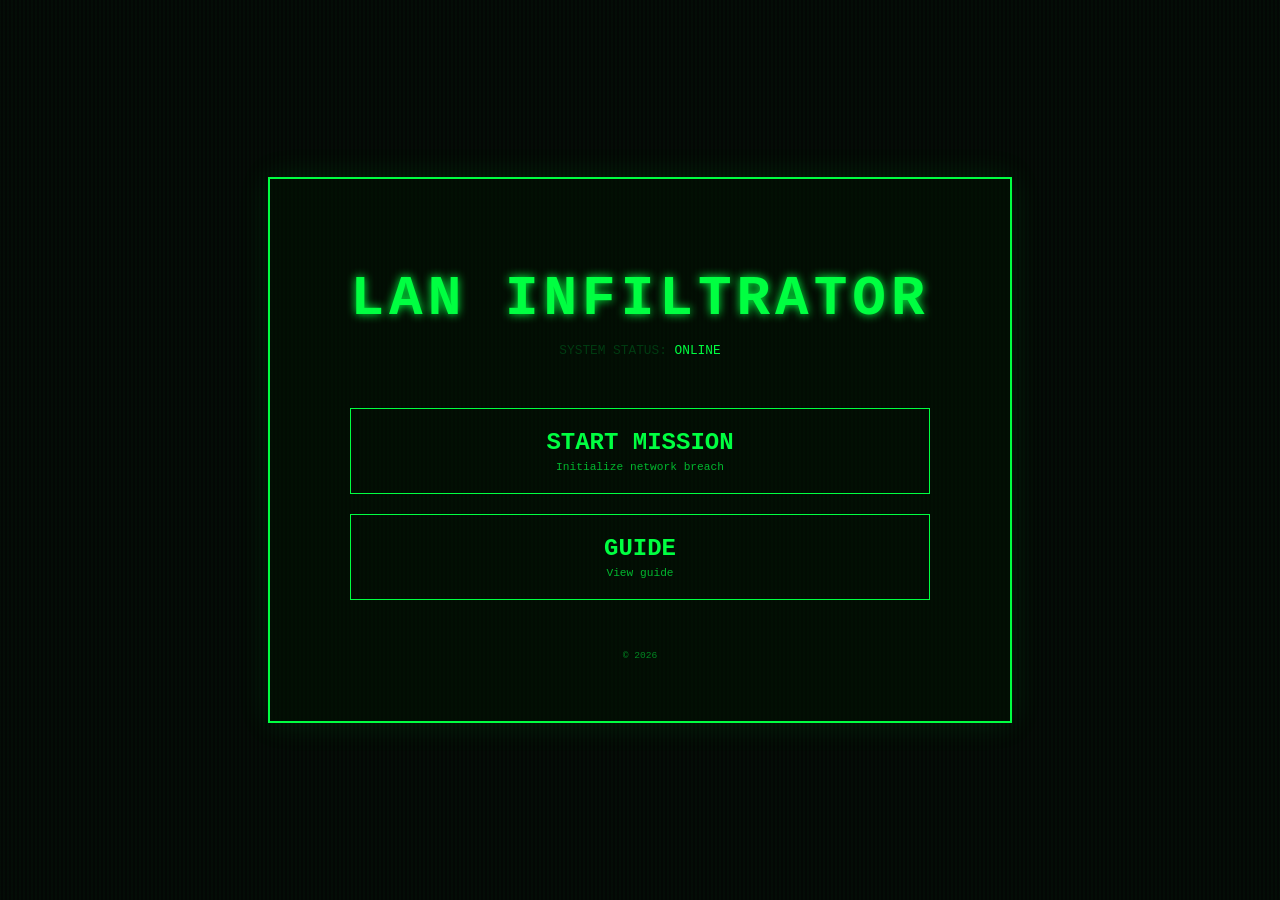
<file: index.html>
<!DOCTYPE html>
<html lang="cs">
<head>
    <meta charset="UTF-8">
    <meta name="viewport" content="width=device-width, initial-scale=1.0">
    <title>LAN Infiltrator | HQ</title>
    <link rel="stylesheet" href="style-mainpage.css">
</head>
<body>
    <div class="background-effects"></div>
    
    <div class="main-container">
        <header>
            <h1 class="glitch-text" data-text="LAN INFILTRATOR">LAN INFILTRATOR</h1>
            <p class="status-line">SYSTEM STATUS: <span class="online">ONLINE</span></p>
        </header>

        <nav class="menu-nav">
            <a href="game/game.html" class="menu-btn">
                <span class="btn-text">START MISSION</span>
                <span class="btn-sub">Initialize network breach</span>
            </a>
            
            <a href="guide/guide.html" class="menu-btn">
                <span class="btn-text">GUIDE</span>
                <span class="btn-sub">View guide</span>
            </a>
        </nav>

        <footer>
            <p class="copyright">© 2026</p>
        </footer>
    </div>
</body>
</html>
</file>
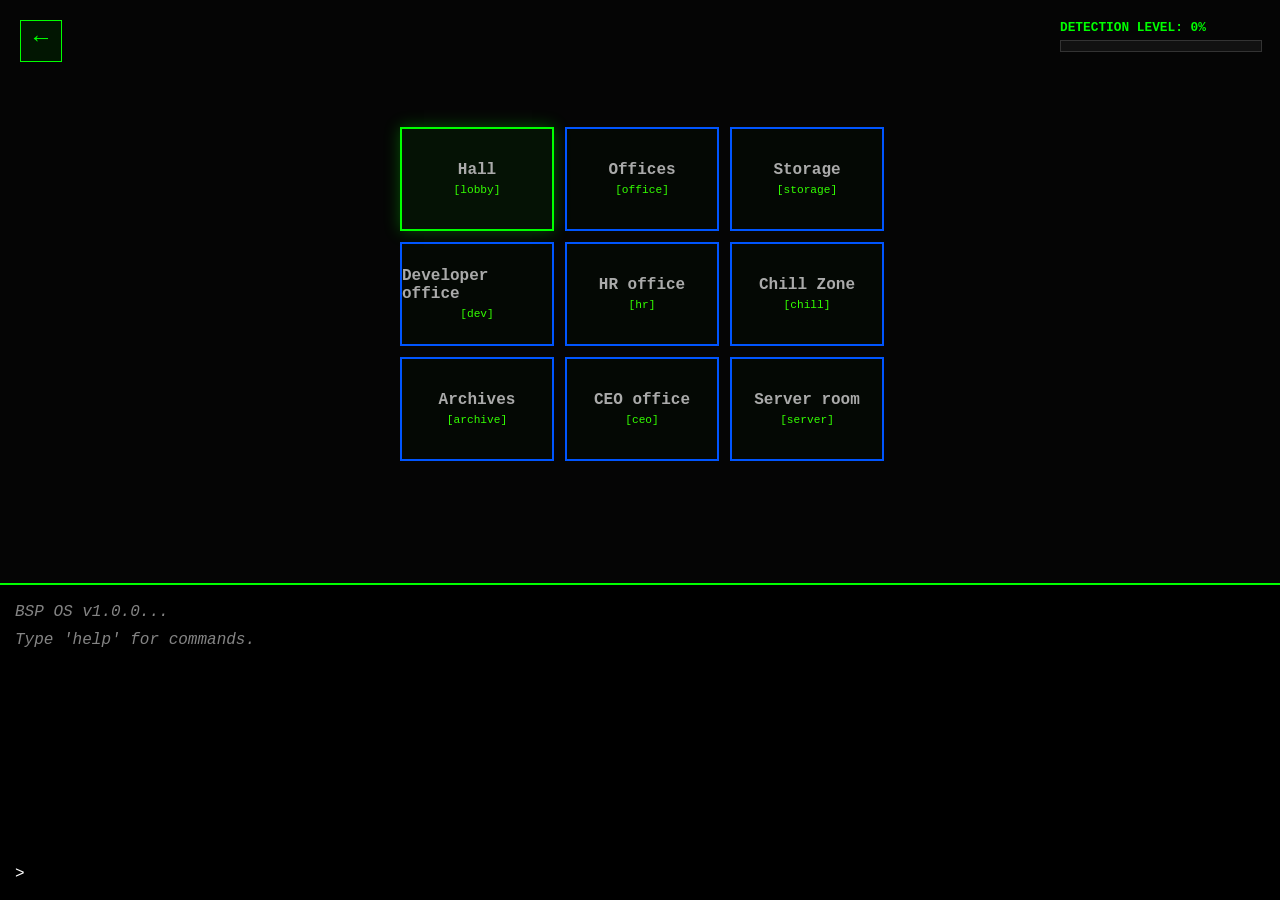
<file: game/game.html>
<!DOCTYPE html>
<html lang="cs">

<head>
    <meta charset="UTF-8">
    <meta name="viewport" content="width=device-width, initial-scale=1.0">
    <title>LAN Infiltrator game</title>
    <link rel="stylesheet" href="style.css">
</head>

<body>
    <div id="game-viewport">
        <a href="../index.html" id="back-to-menu" title="Return to Main Menu">
            <span class="arrow">←</span>
        </a>

        <div id="detection-wrapper">
            DETECTION LEVEL: <span id="trace-value">0</span>%
            <div id="trace-container">
                <div id="trace-bar"></div>
            </div>
        </div>

        <div id="building-map"></div>
    </div>

    <div id="console-container">
        <div id="output">
            <div class="entry system-text">BSP OS v1.0.0...</div>
            <div class="entry system-text">Type 'help' for commands.</div>
        </div>
        <div id="input-line">
            <span id="prompt">></span>
            <input type="text" id="cli-input" spellcheck="false" autocomplete="off" autofocus>
        </div>
    </div>

    <script src="script.js"></script>
</body>

</html>
</file>
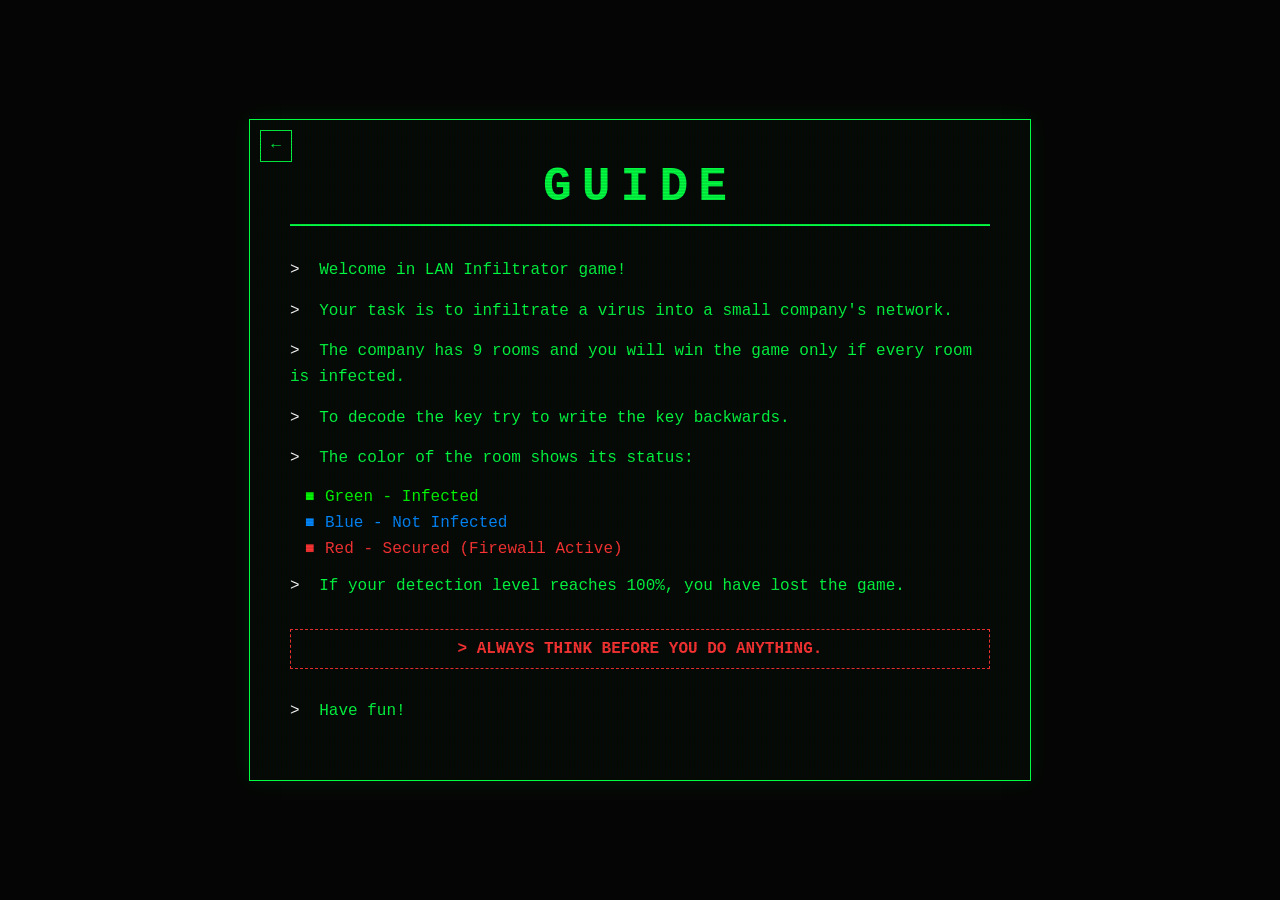
<file: guide/guide.html>
<!DOCTYPE html>
<html lang="en">
<head>
    <meta charset="UTF-8">
    <meta name="viewport" content="width=device-width, initial-scale=1.0">
    <title>Document</title>
    <link rel="stylesheet" href="style-guide.css">
</head>
<body>
    <div class="guide-container">
        <a href="../index.html" id="back-to-menu" title="Return to Main Menu">
            <span class="arrow">←</span>
        </a>
        <h1>GUIDE</h1>
        <div class="content">
            <p class="line"><span>></span> Welcome in LAN Infiltrator game!</p>
            <p class="line"><span>></span> Your task is to infiltrate a virus into a small company's network.</p>
            <p class="line"><span>></span> The company has 9 rooms and you will win the game only if every room is infected.</p>
            <p class="line"><span>></span> To decode the key try to write the key backwards.</p>
            
            <div class="status-legend">
                <p class="line"><span>></span> The color of the room shows its status:</p>
                <ul>
                    <li class="green">Green - Infected</li>
                    <li class="blue">Blue - Not Infected</li>
                    <li class="red">Red - Secured (Firewall Active)</li>
                </ul>
            </div>

            <p class="line"><span>></span> If your detection level reaches 100%, you have lost the game.</p>
            <p class="important">> ALWAYS THINK BEFORE YOU DO ANYTHING.</p>
            <p class="line"><span>></span> Have fun!</p>
        </div>
    </div>
</body>
</html>
</file>
<file: style-mainpage.css>
:root {
    --neon-green: #00ff41;
    --dark-green: #003b11;
    --bg-black: #050505;
}

body {
    margin: 0;
    padding: 0;
    background-color: var(--bg-black);
    color: var(--neon-green);
    font-family: 'Consolas', 'Courier New', monospace;
    height: 100vh;
    display: flex;
    justify-content: center;
    align-items: center;
    overflow: hidden;
}

/* Jemné pruhy přes celou obrazovku */
.background-effects {
    position: fixed;
    top: 0; left: 0; width: 100%; height: 100%;
    background: linear-gradient(rgba(18, 16, 16, 0) 50%, rgba(0, 0, 0, 0.1) 50%), 
                linear-gradient(90deg, rgba(0, 255, 65, 0.05), rgba(0, 0, 0, 0), rgba(0, 255, 65, 0.05));
    background-size: 100% 4px, 4px 100%;
    pointer-events: none;
}

.main-container {
    text-align: center;
    z-index: 10;
    border: 2px solid var(--neon-green);
    padding: 50px 80px;
    background: rgba(0, 20, 0, 0.4);
    box-shadow: 0 0 30px rgba(0, 255, 65, 0.1);
}

h1 {
    font-size: 3.5rem;
    margin-bottom: 5px;
    letter-spacing: 5px;
    text-shadow: 0 0 10px var(--neon-green);
}

.status-line {
    font-size: 0.8rem;
    margin-bottom: 50px;
    color: var(--dark-green);
}

.online {
    color: var(--neon-green);
    animation: blink 1s infinite;
}

@keyframes blink {
    50% { opacity: 0; }
}

/* Styl tlačítek (odkazů) */
.menu-nav {
    display: flex;
    flex-direction: column;
    gap: 20px;
}

.menu-btn {
    display: block;
    text-decoration: none;
    color: var(--neon-green);
    border: 1px solid var(--neon-green);
    padding: 20px 40px;
    position: relative;
    transition: all 0.3s;
    background: transparent;
}

.menu-btn:hover {
    background: var(--neon-green);
    color: black;
    box-shadow: 0 0 10px var(--neon-green);
    transform: scale(1.05);
}

.btn-text {
    display: block;
    font-size: 1.5rem;
    font-weight: bold;
}

.btn-sub {
    display: block;
    font-size: 0.7rem;
    margin-top: 5px;
    opacity: 0.7;
}

.copyright {
    margin-top: 50px;
    font-size: 0.6rem;
    opacity: 0.5;
}
</file>
<file: game/style.css>
/* Základní nastavení */
body,
html {
    margin: 0;
    padding: 0;
    height: 100%;
    background-color: #000;
    color: #0f0;
    font-family: 'Consolas', 'Courier New', monospace;
    display: flex;
    flex-direction: column;
    overflow: hidden;
}

#back-to-menu {
    position: absolute;
    top: 20px;
    left: 20px;
    width: 40px;
    height: 40px;
    border: 1px solid #0f0;
    background: rgba(0, 40, 0, 0.5);
    color: #0f0;
    text-decoration: none;
    display: flex;
    align-items: center;
    justify-content: center;
    font-size: 1.5rem;
    z-index: 100;
    /* Aby bylo vždy nad mapou */
    transition: all 0.3s ease;
    cursor: pointer;
}

#back-to-menu:hover {
    background: #0f0;
    color: #000;
    box-shadow: 0 0 15px #0f0;
    transform: scale(1.1);
}

.arrow {
    line-height: 0;
    margin-top: -4px;
    /* Jemné doladění pozice šipky */
}

/* Horní hrací plocha */
#game-viewport {
    flex-grow: 1;
    border-bottom: 2px solid #0f0;
    display: flex;
    flex-direction: column;
    /* Prvky uvnitř budou pod sebou */
    align-items: center;
    /* Vycentruje vodorovně */
    justify-content: center;
    /* Vycentruje svisle */
    background-color: #050505;
    position: relative;
    padding: 20px;
    /* Trocha místa kolem */
}

/* --- MŘÍŽKA BUDOVY --- */
#building-map {
    display: grid;
    grid-template-columns: repeat(3, 150px);
    /* 3 sloupce */
    grid-template-rows: repeat(3, 100px);
    /* 3 řádky */
    grid-gap: 15px;
    padding: 20px;
}

.room {
    width: 150px;
    height: 100px;
    border: 2px solid #222;
    display: flex;
    flex-direction: column;
    align-items: center;
    justify-content: center;
    transition: all 0.4s ease;
    background: rgba(0, 20, 0, 0.2);
}

.room-name {
    font-weight: bold;
    margin-bottom: 5px;
    color: #aaa;
}

.room-id {
    font-size: 0.7rem;
    color: #33ff00;
}

/* Stavy místností */
.room.secured {
    border-color: #0055ff;
    color: #0055ff;
}

.room.locked {
    border-color: #550000;
    color: #550000;
}

.room.infected {
    border-color: #0f0;
    color: #0f0;
    box-shadow: 0 0 15px rgba(0, 255, 0, 0.3);
    background: rgba(0, 255, 0, 0.05);
}

/* ---------------------- */

/* Spodní konzole */
#console-container {
    height: 35%;
    min-height: 150px;
    display: flex;
    flex-direction: column;
    background-color: #000;
    padding: 15px;
    box-sizing: border-box;
}

#output {
    flex-grow: 1;
    overflow-y: auto;
    margin-bottom: 10px;
    line-height: 1.5;
}

#input-line {
    display: flex;
    align-items: center;
}

#prompt {
    color: #fff;
    margin-right: 10px;
    user-select: none;
}

#cli-input {
    flex-grow: 1;
    background: transparent;
    border: none;
    color: #0f0;
    font-family: inherit;
    font-size: 1.1rem;
    outline: none;
}

#detection-wrapper {
    position: absolute;
    /* Toto je klíčové */
    top: 20px;
    right: 20px;
    width: 200px;
    font-size: 0.8rem;
    font-weight: bold;
    color: #0f0;
    z-index: 10;
}

#trace-container {
    width: 100%;
    height: 10px;
    background: #111;
    border: 1px solid #333;
    margin-top: 5px;
}

#trace-bar {
    width: 0%;
    height: 100%;
    background: #0f0;
    transition: width 0.5s, background 0.5s;
}

.entry {
    margin-bottom: 4px;
}

.command-text {
    color: #fff;
    font-weight: bold;
}

.system-text {
    color: #848484;
    font-style: italic;
}

.error-text {
    color: rgb(255, 0, 0);
    font-style: italic;
}

.gain-text {
    color: #0f0;
    font-weight: bold;
}

#output::-webkit-scrollbar {
    width: 6px;
}

#output::-webkit-scrollbar-thumb {
    background: #222;
}
</file>
<file: guide/style-guide.css>
:root {
    --neon-green: #00ff41;
    --bg-black: #050505;
    --term-font: 'Consolas', 'Courier New', monospace;
}

body {
    margin: 0;
    padding: 0;
    background-color: var(--bg-black);
    color: var(--neon-green);
    font-family: var(--term-font);
    display: flex;
    justify-content: center;
    align-items: center;
    min-height: 100vh;
    overflow-x: hidden;
}

/* Kontejner návodu */
.guide-container {
    width: 90%;
    max-width: 700px;
    border: 1px solid var(--neon-green);
    padding: 40px;
    background: rgba(0, 20, 0, 0.2);
    box-shadow: 0 0 20px rgba(0, 255, 65, 0.1);
    position: relative;
}

/* Nadpis */
h1 {
    text-align: center;
    font-size: 3rem;
    letter-spacing: 10px;
    border-bottom: 2px solid var(--neon-green);
    padding-bottom: 10px;
    margin-top: 0;
}

/* Tlačítko zpět (stejné jako ve hře) */
#back-to-menu {
    position: absolute;
    top: 10px;
    left: 10px;
    text-decoration: none;
    color: var(--neon-green);
    border: 1px solid var(--neon-green);
    width: 30px;
    height: 30px;
    display: flex;
    align-items: center;
    justify-content: center;
    transition: 0.3s;
}

#back-to-menu:hover {
    background: var(--neon-green);
    color: black;
}

/* Styl textu */
.line {
    margin: 15px 0;
    line-height: 1.6;
}

.line span {
    color: #fff; /* Zvýraznění znaku > */
    margin-right: 10px;
}

.important {
    color: #ff3333;
    font-weight: bold;
    text-align: center;
    margin: 30px 0;
    border: 1px dashed #ff3333;
    padding: 10px;
}

/* Legenda barev */
ul {
    list-style: none;
    padding-left: 20px;
}

li {
    margin: 8px 0;
    padding-left: 15px;
    position: relative;
}

li::before {
    content: "■";
    position: absolute;
    left: -5px;
}

.green { color: #00ff00; }
.blue { color: #0088ff; }
.red { color: #ff3333; }

/* Efekt scanline (volitelné) */
.guide-container::after {
    content: "";
    position: absolute;
    top: 0; left: 0; width: 100%; height: 100%;
    background: linear-gradient(rgba(18, 16, 16, 0) 50%, rgba(0, 0, 0, 0.1) 50%), 
                linear-gradient(90deg, rgba(255, 0, 0, 0.03), rgba(0, 255, 0, 0.01), rgba(0, 0, 255, 0.03));
    z-index: 2;
    background-size: 100% 3px, 3px 100%;
    pointer-events: none;
}
</file>
